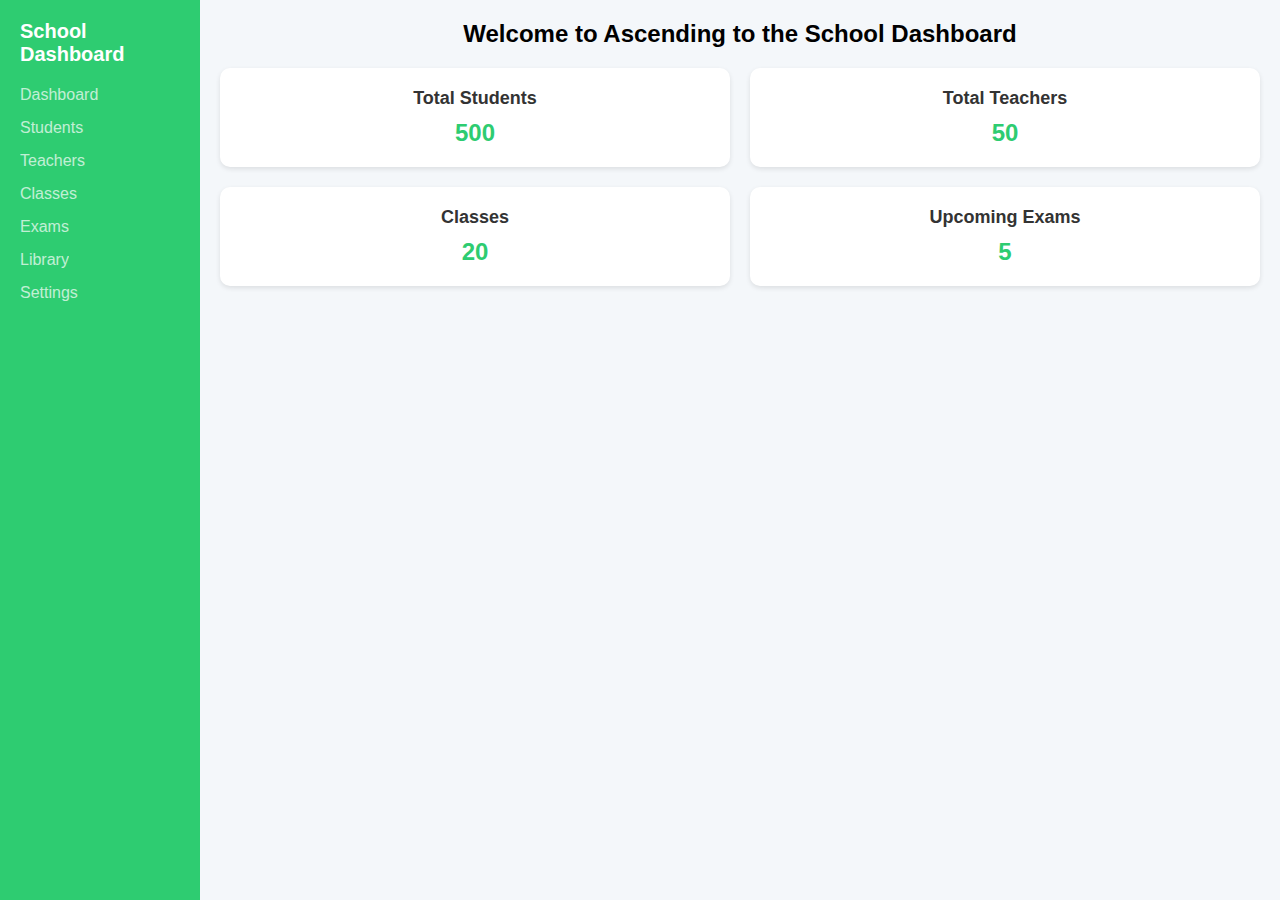
<file: index.html>
<!DOCTYPE html>
<html lang="en">
<head>
    <meta charset="UTF-8">
    <meta name="viewport" content="content="width=device-width, initial-scale=1.0">
    <title>School Dashboard</title>
    <link rel="stylesheet" href="ASS-1.css">
</head>
<body>
    <div class="container">
        <!-- Sidebar -->
        <div class="sidebar">
            <h2>School Dashboard</h2>
            <ul>
                <li>Dashboard</li>
                <li>Students</li>
                <li>Teachers</li>
                <li>Classes</li>
                <li>Exams</li>
                <li>Library</li>
                <li>Settings</li>
            </ul>
        </div>

        <!-- Main Content -->
        <div class="main-content">
            <h1>Welcome to Ascending to the School Dashboard</h1>
            <div class="dashboard-cards">
                <div class="card">
                    <h3>Total Students</h3>
                    <p>500</p>
                </div>
                <div class="card">
                    <h3>Total Teachers</h3>
                    <p>50</p>
                </div>
                <div class="card">
                    <h3>Classes</h3>
                    <p>20</p>
                </div>
                <div class="card">
                    <h3>Upcoming Exams</h3>
                    <p>5</p>
                </div>
            </div>
        </div>
    </div>
</body>
</html>
</file>
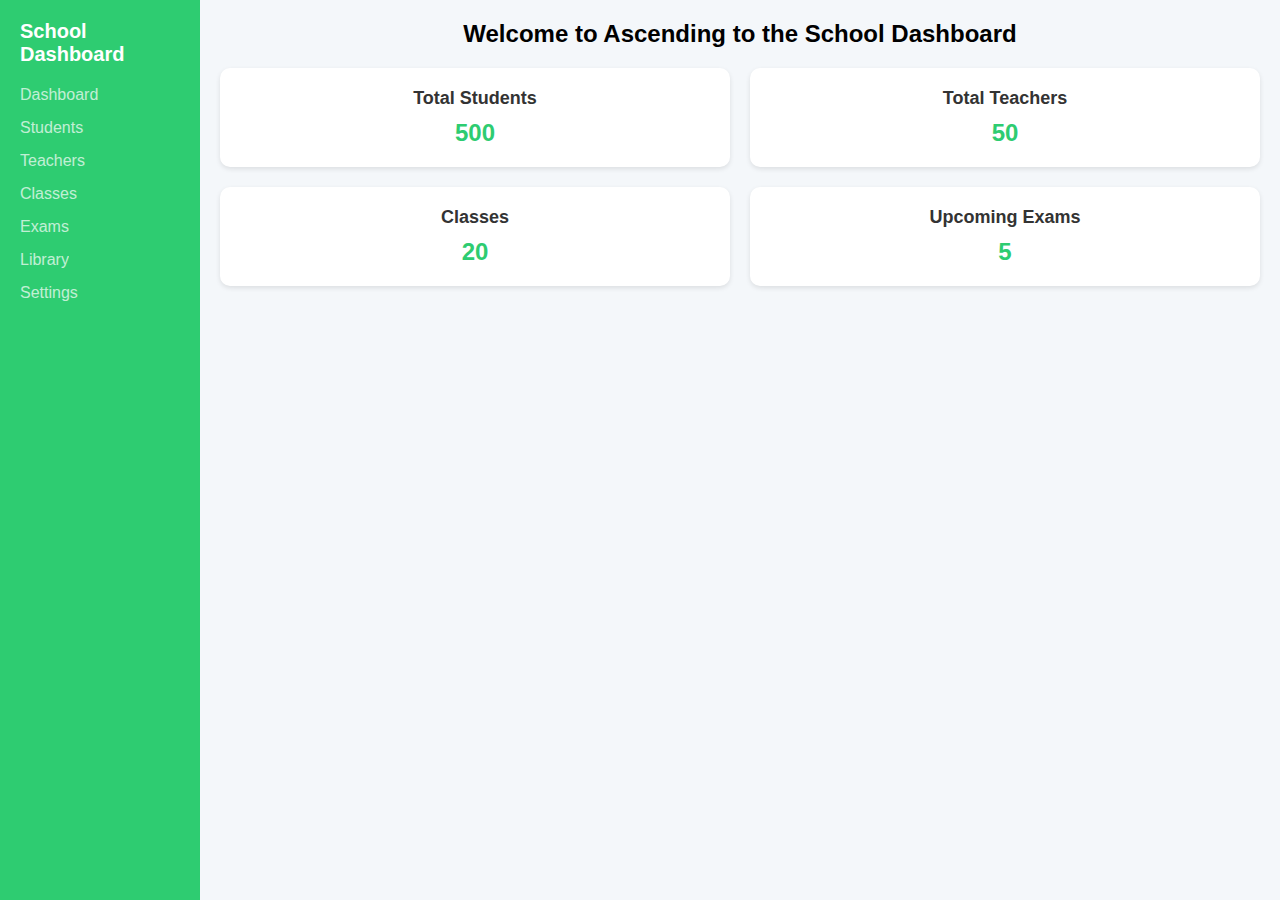
<file: ASS-1.html>
<!DOCTYPE html>
<html lang="en">
<head>
    <meta charset="UTF-8">
    <meta name="viewport" content="content="width=device-width, initial-scale=1.0">
    <title>School Dashboard</title>
    <link rel="stylesheet" href="ASS-1.css">
</head>
<body>
    <div class="container">
        <!-- Sidebar -->
        <div class="sidebar">
            <h2>School Dashboard</h2>
            <ul>
                <li>Dashboard</li>
                <li>Students</li>
                <li>Teachers</li>
                <li>Classes</li>
                <li>Exams</li>
                <li>Library</li>
                <li>Settings</li>
            </ul>
        </div>

        <!-- Main Content -->
        <div class="main-content">
            <h1>Welcome to Ascending to the School Dashboard</h1>
            <div class="dashboard-cards">
                <div class="card">
                    <h3>Total Students</h3>
                    <p>500</p>
                </div>
                <div class="card">
                    <h3>Total Teachers</h3>
                    <p>50</p>
                </div>
                <div class="card">
                    <h3>Classes</h3>
                    <p>20</p>
                </div>
                <div class="card">
                    <h3>Upcoming Exams</h3>
                    <p>5</p>
                </div>
            </div>
        </div>
    </div>
</body>
</html>
</file>
<file: ASS-1.css>
* {
    margin: 0;
    padding: 0;
    box-sizing: border-box;
    font-family: Arial, sans-serif;
}

body {
    background-color: #f4f7fa;
}

.container {
    display: flex;
    min-height: 100vh;
}

.sidebar {
    width: 200px;
    background-color: #2ecc71;
    padding: 20px;
    color: white;
}

.sidebar h2 {
    font-size: 20px;
    margin-bottom: 20px;
}

.sidebar ul {
    list-style: none;
}

.sidebar ul li {
    margin: 15px 0;
    font-size: 16px;
    opacity: 0.7;
    cursor: pointer;
}

.sidebar ul li:hover {
    opacity: 1;
}

.main-content {
    flex: 1;
    padding: 20px;
}

.main-content h1 {
    font-size: 24px;
    margin-bottom: 20px;
    text-align: center;
}

.dashboard-cards {
    display: grid;
    grid-template-columns: repeat(2, 1fr);
    gap: 20px;
}

.card {
    background-color: white;
    padding: 20px;
    border-radius: 10px;
    box-shadow: 0 2px 5px rgba(0, 0, 0, 0.1);
    text-align: center;
}

.card h3 {
    font-size: 18px;
    margin-bottom: 10px;
    color: #333;
}

.card p {
    font-size: 24px;
    font-weight: bold;
    color: #2ecc71;
}

/* Responsive Design */
@media (max-width: 768px) {
    .container {
        flex-direction: column;
    }

    .sidebar {
        width: 100%;
        padding: 15px;
    }

    .dashboard-cards {
        grid-template-columns: 1fr;
    }
}
</file>
